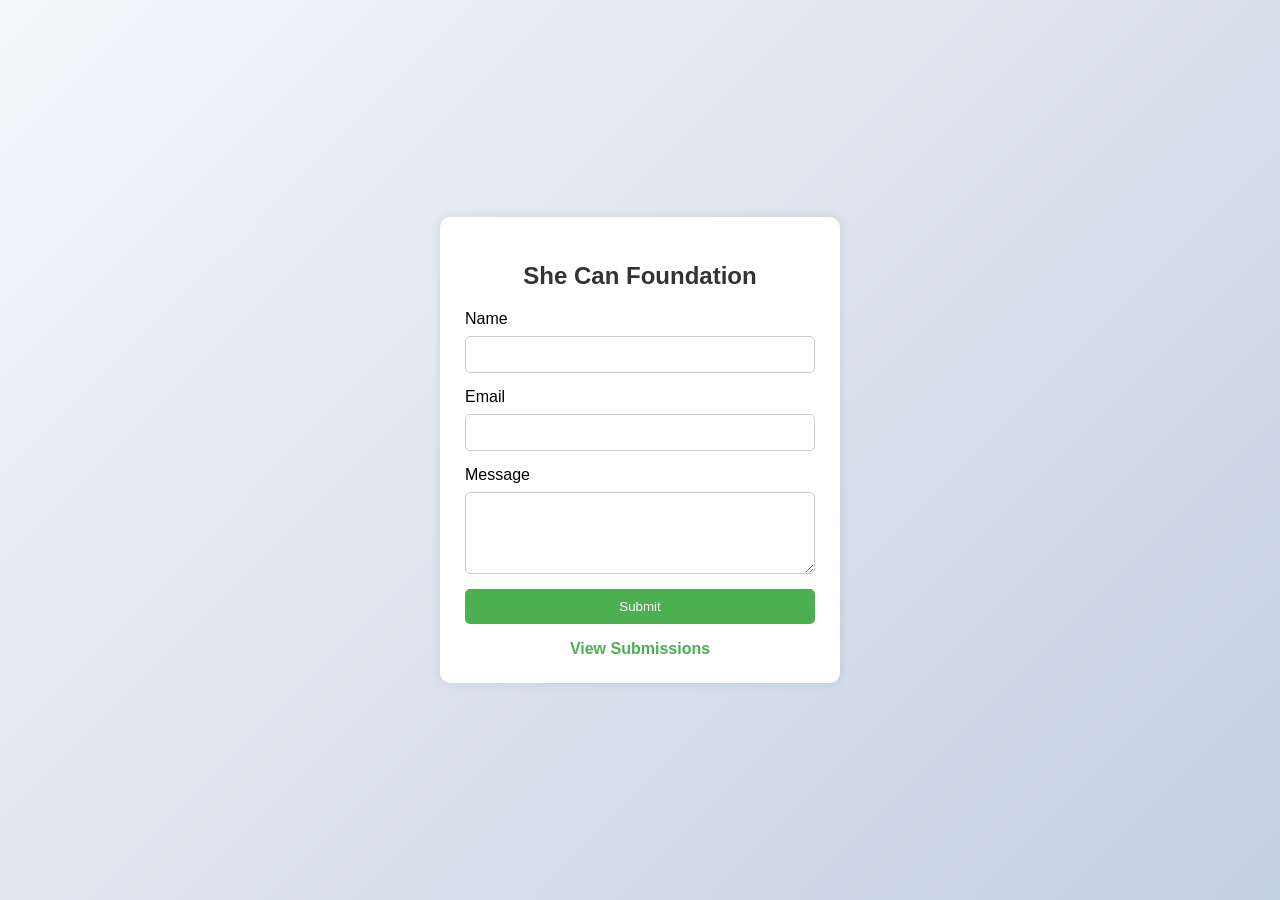
<file: index.html>
<html>
<head>
   
    <title>She Can Foundation Form</title>
     <head>
    <title>She Can Foundation</title>
    <link rel="stylesheet" href="style.css">
</head>
</head>
<body>

<div class="container">
    <h2>She Can Foundation</h2>

    <form id="contactForm">
        <label>Name</label>
        <input type="text" id="name" required>

        <label>Email</label>
        <input type="email" id="email" required>

        <label>Message</label>
        <textarea id="message" rows="4" required></textarea>

        <button type="submit">Submit</button>
         
    </form>

    <p id="successMessage" style="display:none;">
    Form Submitted Successfully ✅
</p>
  <p id="errorMessage"></p>

  <a href="admin.html">View Submissions</a> 
</div>
<script src="script.js"></script>
</body>
</html>
</file>
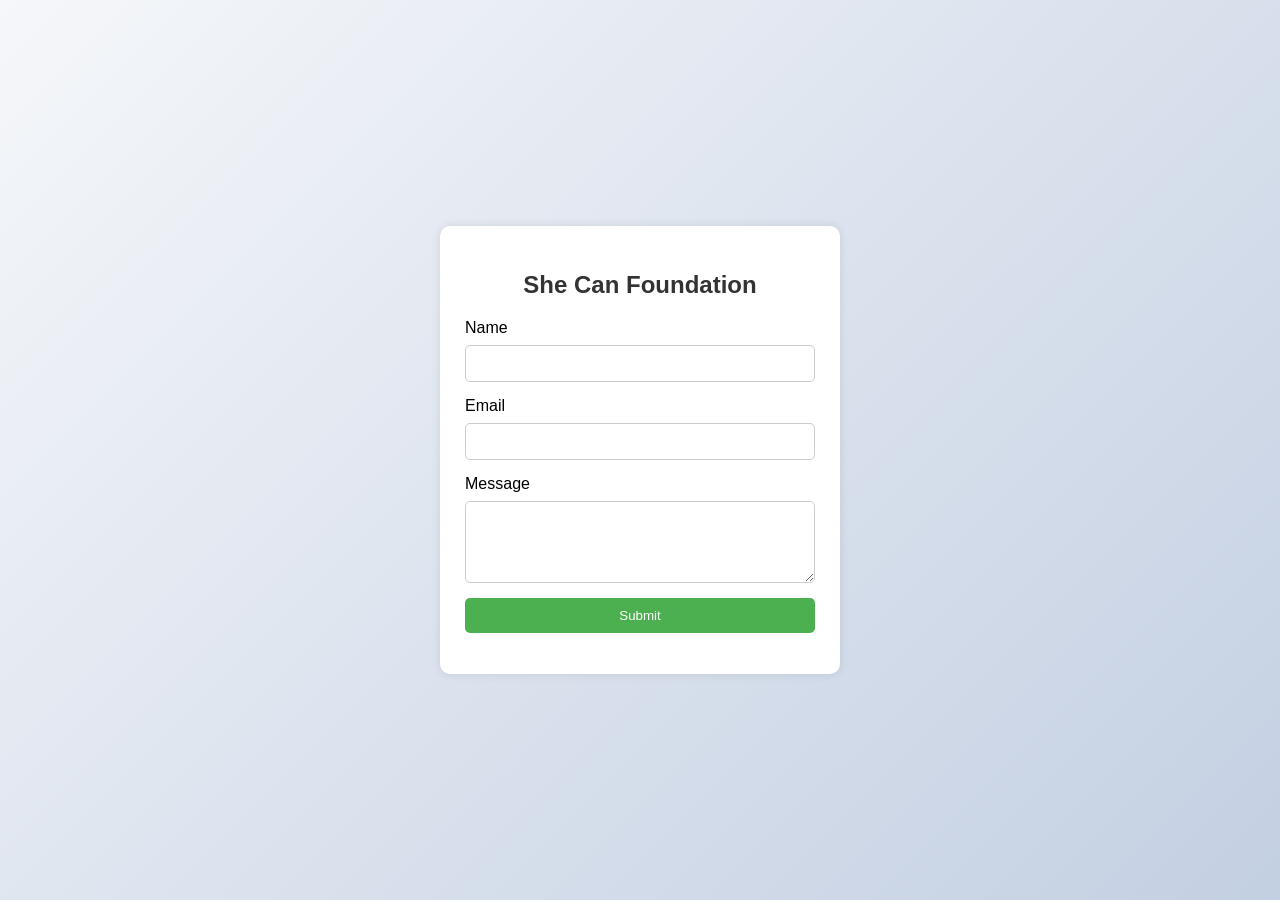
<file: Index.html>
<html>
<head>
   
    <title>She Can Foundation Form</title>
     <head>
    <title>She Can Foundation</title>
    <link rel="stylesheet" href="Style.css">
</head>
</head>
<body>

<div class="container">
    <h2>She Can Foundation</h2>

    <form id="contactForm">
        <label>Name</label>
        <input type="text" id="name" required>

        <label>Email</label>
        <input type="email" id="email" required>

        <label>Message</label>
        <textarea id="message" rows="4" required></textarea>

        <button type="submit">Submit</button>
         
    </form>

    <p id="successMessage" style="display:none;">
    Form Submitted Successfully ✅
</p>
  <p id="errorMessage"></p>

  <!-- <a href="admin.html">View Submissions</a> -->
</div>
<script src="script.js"></script>
</body>
</html>
</file>
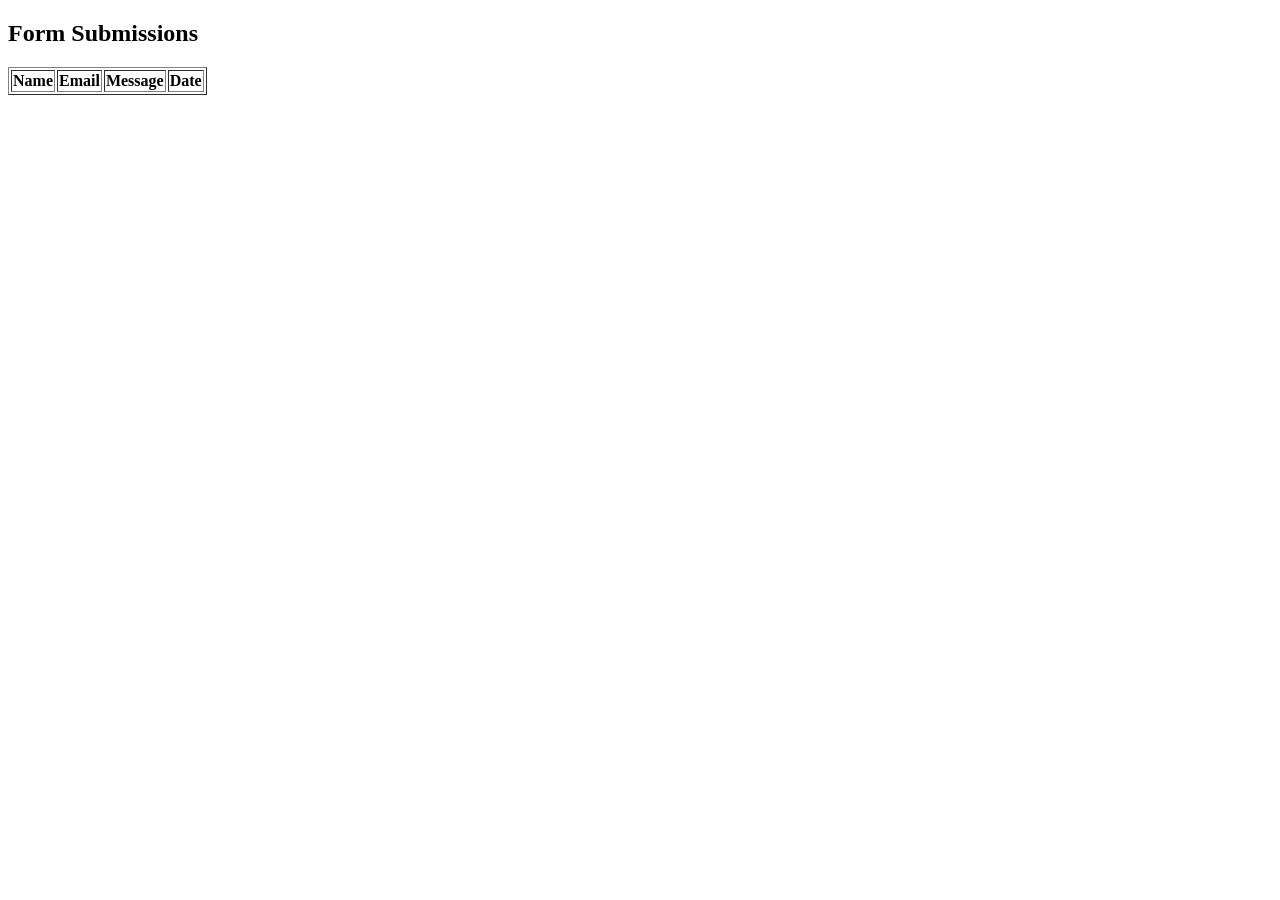
<file: Admin.html>
<!DOCTYPE html>
<html>
<head>
    <title>Admin Panel</title>
</head>
<body>

<h2>Form Submissions</h2>

<table border="1">
    <thead>
        <tr>
            <th>Name</th>
            <th>Email</th>
            <th>Message</th>
            <th>Date</th>
        </tr>
    </thead>

    <tbody id="tableBody"></tbody>
</table>

<script>
let submissions =
JSON.parse(localStorage.getItem("submissions")) || [];

let tableBody = document.getElementById("tableBody");

submissions.forEach(function(data){

    tableBody.innerHTML += `
    <tr>
        <td>${data.name}</td>
        <td>${data.email}</td>
        <td>${data.message}</td>
        <td>${data.date}</td>
    </tr>
    `;
});
</script>

</body>
</html>
</file>
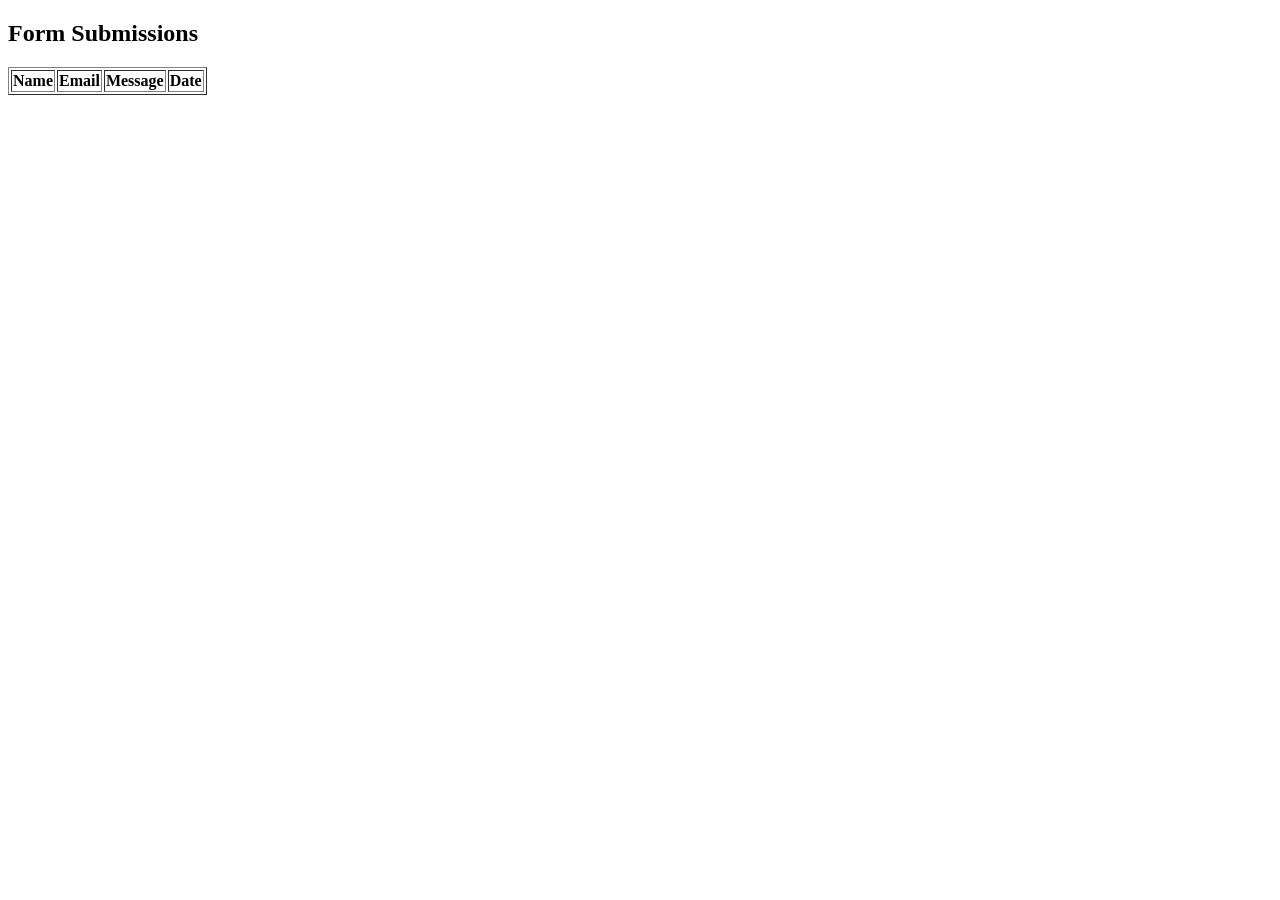
<file: SCF admin.html>
<!DOCTYPE html>
<html>
<head>
    <title>Admin Panel</title>
</head>
<body>

<h2>Form Submissions</h2>

<table border="1">
    <thead>
        <tr>
            <th>Name</th>
            <th>Email</th>
            <th>Message</th>
            <th>Date</th>
        </tr>
    </thead>

    <tbody id="tableBody"></tbody>
</table>

<script>
let submissions =
JSON.parse(localStorage.getItem("submissions")) || [];

let tableBody = document.getElementById("tableBody");

submissions.forEach(function(data){

    tableBody.innerHTML += `
    <tr>
        <td>${data.name}</td>
        <td>${data.email}</td>
        <td>${data.message}</td>
        <td>${data.date}</td>
    </tr>
    `;
});
</script>

</body>
</html>
</file>
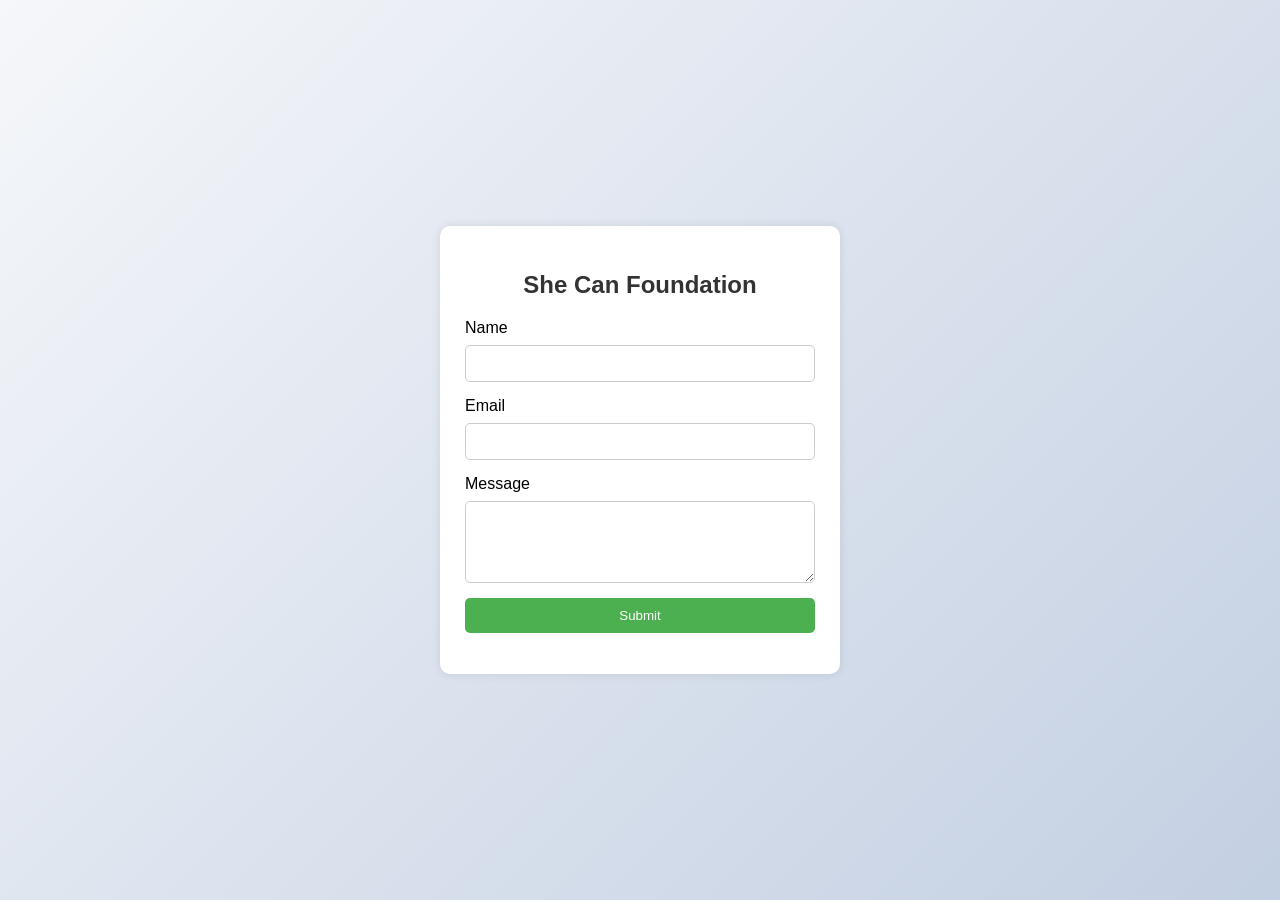
<file: SCF index.html>
<html>
<head>
   
    <title>She Can Foundation Form</title>
     <head>
    <title>She Can Foundation</title>
    <link rel="stylesheet" href="SCF Style.css">
</head>
</head>
<body>

<div class="container">
    <h2>She Can Foundation</h2>

    <form id="contactForm">
        <label>Name</label>
        <input type="text" id="name" required>

        <label>Email</label>
        <input type="email" id="email" required>

        <label>Message</label>
        <textarea id="message" rows="4" required></textarea>

        <button type="submit">Submit</button>
         
    </form>

    <p id="successMessage" style="display:none;">
    Form Submitted Successfully ✅
</p>
  <p id="errorMessage"></p>

  <!-- <a href="admin.html">View Submissions</a> -->
</div>
<script src="SCF script.js"></script>
</body>
</html>
</file>
<file: style.css>
body {
    font-family: Arial, sans-serif;
    background: linear-gradient(135deg, #f5f7fa, #c3cfe2);

    display: flex;
    justify-content: center;
    align-items: center;

    min-height: 100vh;
    margin: 0;
}

        .container {
            background: white;
            padding: 25px;
            border-radius: 10px;
            width: 350px;
            box-shadow: 0 0 10px rgba(0,0,0,0.1);
            .container {
           margin: auto;
}
        }

        h2 {
            text-align: center;
            color: #333;
        }

        input, textarea {
            width: 100%;
            padding: 10px;
            margin-top: 8px;
            margin-bottom: 15px;
            border: 1px solid #ccc;
            border-radius: 5px;
        }

        button {
            width: 100%;
            padding: 10px;
            background-color: #4CAF50;
            color: white;
            border: none;
            border-radius: 5px;
            cursor: pointer;
        }

        button:hover {
            background-color: #45a049;
        }
        a {
             display: block;
             text-align: center;
             margin-top: 15px;
             text-decoration: none;
             color: #4CAF50;
             font-weight: bold;
            }

             a:hover {
             text-decoration: underline;
            }
        #successMessage {
            text-align: center;
            color: green;
            font-weight: bold;
            margin-top: 15px;
            display: none;
        }
</file>
<file: Style.css>
body {
    font-family: Arial, sans-serif;
    background: linear-gradient(135deg, #f5f7fa, #c3cfe2);

    display: flex;
    justify-content: center;
    align-items: center;

    min-height: 100vh;
    margin: 0;
}

        .container {
            background: white;
            padding: 25px;
            border-radius: 10px;
            width: 350px;
            box-shadow: 0 0 10px rgba(0,0,0,0.1);
            .container {
           margin: auto;
}
        }

        h2 {
            text-align: center;
            color: #333;
        }

        input, textarea {
            width: 100%;
            padding: 10px;
            margin-top: 8px;
            margin-bottom: 15px;
            border: 1px solid #ccc;
            border-radius: 5px;
        }

        button {
            width: 100%;
            padding: 10px;
            background-color: #4CAF50;
            color: white;
            border: none;
            border-radius: 5px;
            cursor: pointer;
        }

        button:hover {
            background-color: #45a049;
        }
        a {
             display: block;
             text-align: center;
             margin-top: 15px;
             text-decoration: none;
             color: #4CAF50;
             font-weight: bold;
            }

             a:hover {
             text-decoration: underline;
            }
        #successMessage {
            text-align: center;
            color: green;
            font-weight: bold;
            margin-top: 15px;
            display: none;
        }
</file>
<file: SCF Style.css>
body {
    font-family: Arial, sans-serif;
    background: linear-gradient(135deg, #f5f7fa, #c3cfe2);

    display: flex;
    justify-content: center;
    align-items: center;

    min-height: 100vh;
    margin: 0;
}

        .container {
            background: white;
            padding: 25px;
            border-radius: 10px;
            width: 350px;
            box-shadow: 0 0 10px rgba(0,0,0,0.1);
            .container {
           margin: auto;
}
        }

        h2 {
            text-align: center;
            color: #333;
        }

        input, textarea {
            width: 100%;
            padding: 10px;
            margin-top: 8px;
            margin-bottom: 15px;
            border: 1px solid #ccc;
            border-radius: 5px;
        }

        button {
            width: 100%;
            padding: 10px;
            background-color: #4CAF50;
            color: white;
            border: none;
            border-radius: 5px;
            cursor: pointer;
        }

        button:hover {
            background-color: #45a049;
        }
        a {
             display: block;
             text-align: center;
             margin-top: 15px;
             text-decoration: none;
             color: #4CAF50;
             font-weight: bold;
            }

             a:hover {
             text-decoration: underline;
            }
        #successMessage {
            text-align: center;
            color: green;
            font-weight: bold;
            margin-top: 15px;
            display: none;
        }
</file>
